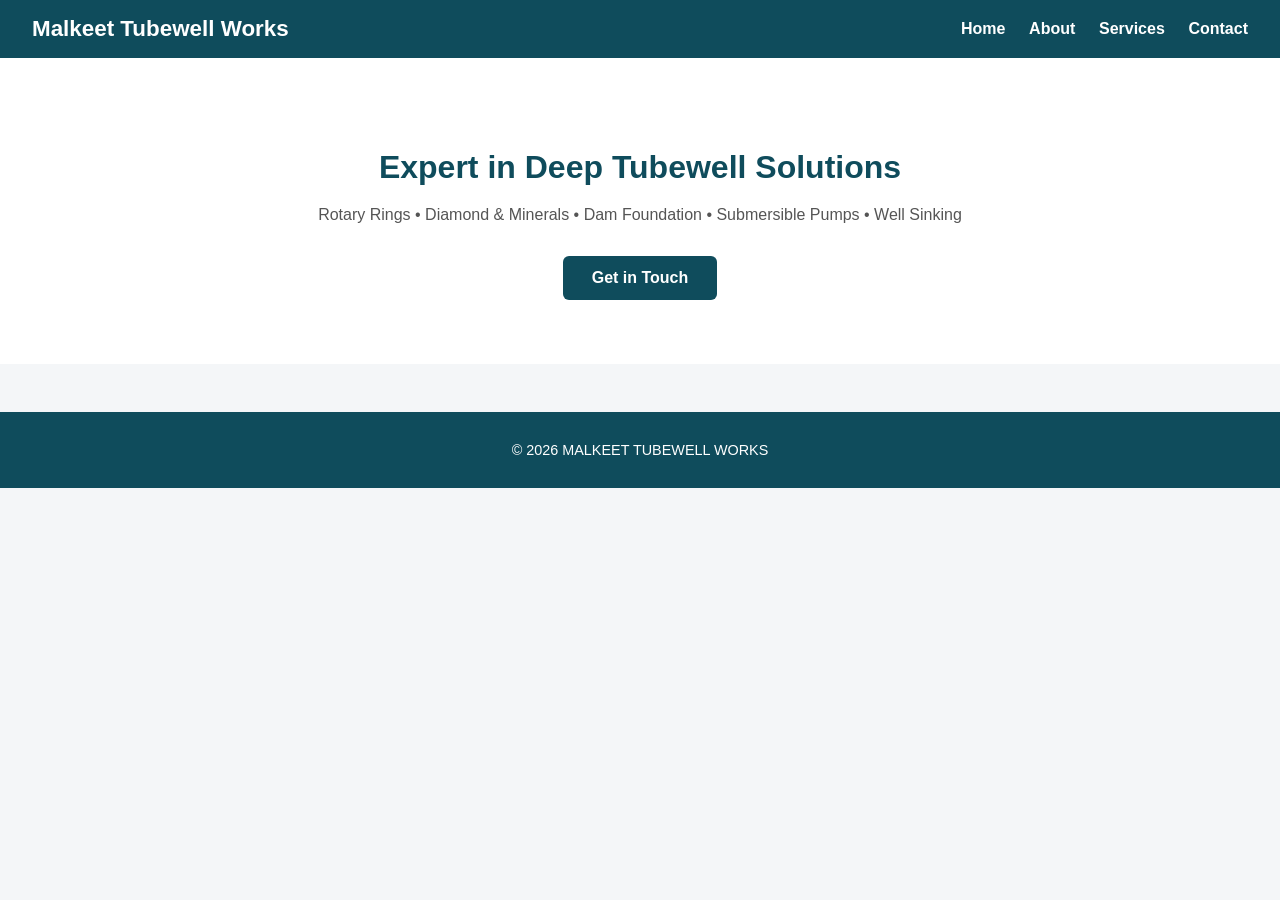
<file: index.html>
<!DOCTYPE html>
<html lang="en">
<head>
    <meta charset="UTF-8">
    <meta name="viewport" content="width=device-width, initial-scale=1.0">
    <title>Malkeet Tubewell Works</title>
    <link rel="stylesheet" href="style.css">
</head>
<body>
    <header>
        <h1>Malkeet Tubewell Works</h1>
        <nav>
            <a href="index.html">Home</a>
            <a href="about.html">About</a>
            <a href="services.html">Services</a>
            <a href="contact.html">Contact</a>
        </nav>
    </header>
    <section class="hero"> 
         <h2>Expert in Deep Tubewell Solutions</h2>
         <p>Rotary Rings • Diamond & Minerals • Dam Foundation • Submersible Pumps • Well Sinking</p>
         <a href="contact.html" class="btn">Get in Touch</a>
    </section>
    <footer>
        <p>&copy; 2026 MALKEET TUBEWELL WORKS</p>
    </footer>
</body>
</html>
</file>
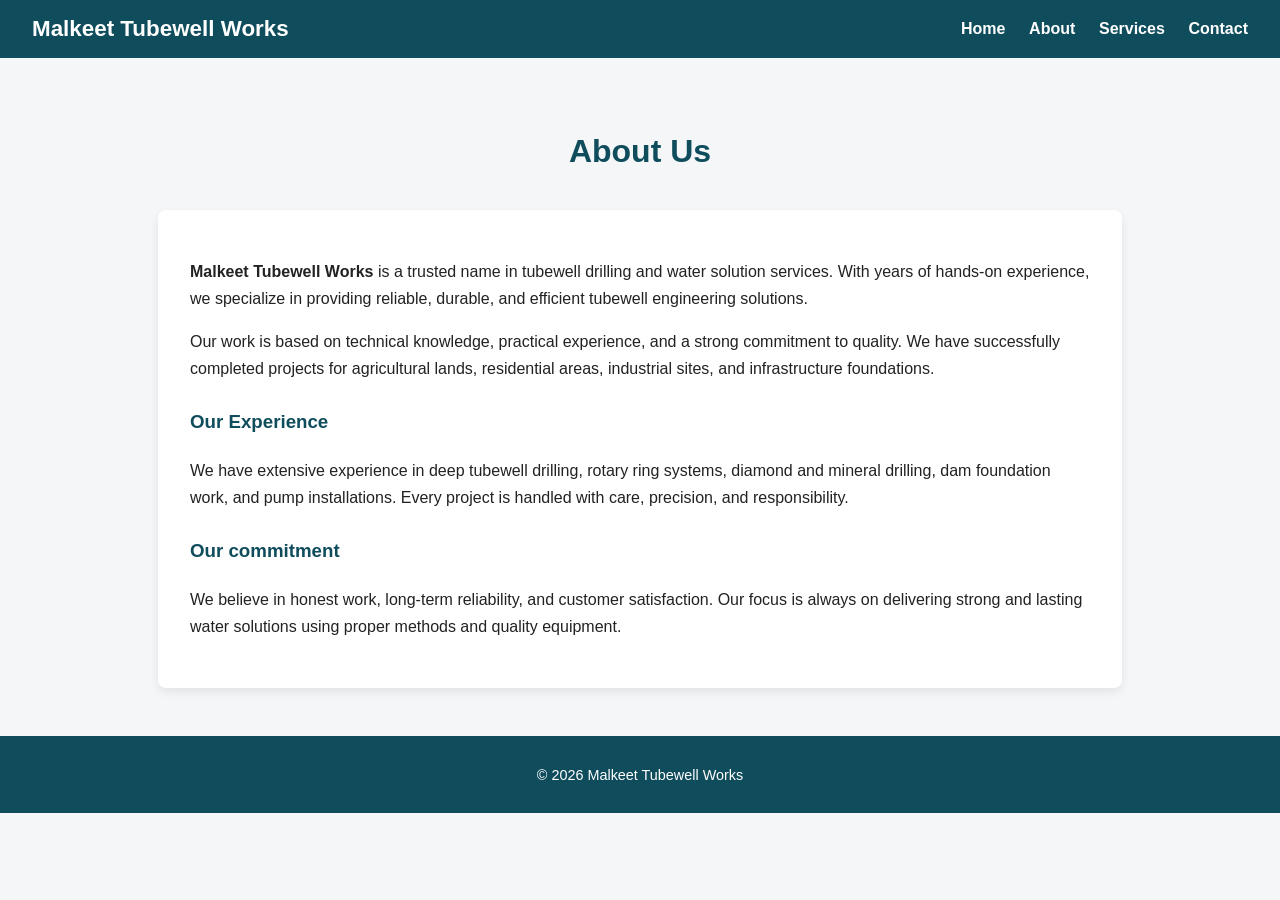
<file: about.html>
<!DOCTYPE html>
<html lang="en">
<head>
    <meta charset="UTF-8">
    <meta name="viewport" content="width=device-width, initial-scale=1.0">
    <title>About Us | Malkeet Tubewell Works </title>
    <link rel="stylesheet" href="style.css">
</head>
<body>
    <header>
        <h1>Malkeet Tubewell Works</h1>
        <nav>
            <a href="index.html">Home</a>
            <a href="about.html">About</a>
            <a href="services.html">Services</a>
            <a href="contact.html">Contact</a>
        </nav>
    </header>

    <section class="page-title">
        <h2>About Us</h2>
    </section>

    <section class="content">
        <p>
            <strong>Malkeet Tubewell Works</strong> is a trusted name in tubewell drilling and
        water solution services. With years of hands-on experience, we specialize in
        providing reliable, durable, and efficient tubewell engineering solutions.
        </p>

        <p>
            Our work is based on technical knowledge, practical experience, and a strong
        commitment to quality. We have successfully completed projects for agricultural
        lands, residential areas, industrial sites, and infrastructure foundations.
        </p>

        <h3>Our Experience</h3>
        <p>
            We have extensive experience in deep tubewell drilling, rotary ring systems,
        diamond and mineral drilling, dam foundation work, and pump installations.
        Every project is handled with care, precision, and responsibility.
    </p>

    <h3>Our commitment</h3>
    <p>
        We believe in honest work, long-term reliability, and customer satisfaction.
        Our focus is always on delivering strong and lasting water solutions using
        proper methods and quality equipment.
    </p>
    </section>
    <footer>
    <p>&copy; 2026 Malkeet Tubewell Works</p>
</footer>
</body>
</html>
</file>
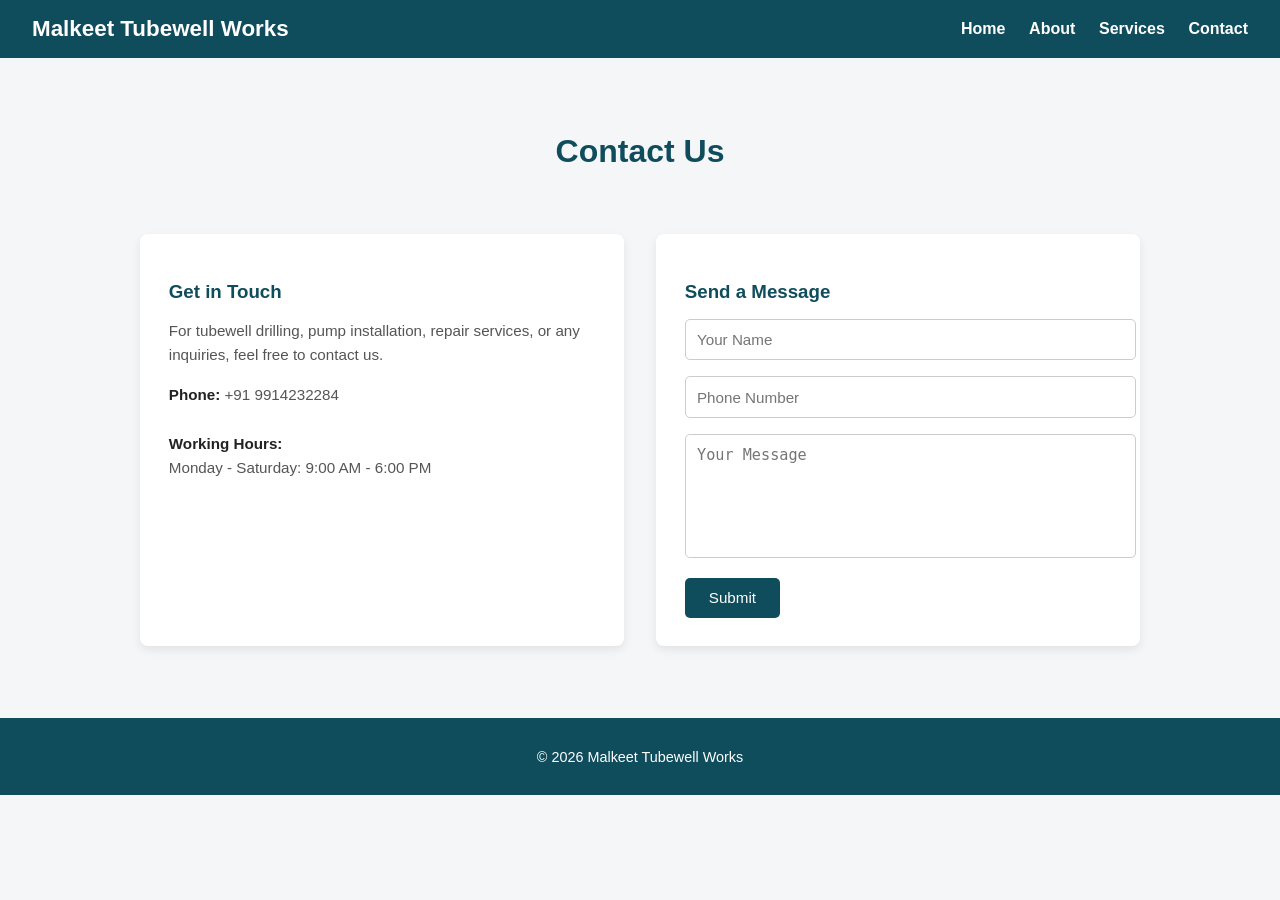
<file: contact.html>
<!DOCTYPE html>
<html lang="en">
<head>
    <meta charset="UTF-8">
    <meta name="viewport" content="width=device-width, initial-scale=1.0">
    <title>Contact Us | Malkeet Tubewell Works</title>
     <link rel="stylesheet" href="style.css">
</head>
<body>
    <header>
        <h1>Malkeet Tubewell Works</h1>
        <nav>
            <a href="index.html">Home</a>
            <a href="about.html">About</a>
            <a href="services.html">Services</a>
            <a href="contact.html">Contact</a>
        </nav>
    </header>
    <section class="page-title">
        <h2>Contact Us</h2>
    </section>
    <section class="contact-wrapper">
        <div class="contact-box">
            <h3>Get in Touch</h3>
            <p>
                For tubewell drilling, pump installation, repair services, or any inquiries,
            feel free to contact us.
            </p>
            <p>
                <strong>Phone:</strong> +91 9914232284<br><br>
                <strong>Working Hours:</strong><br>
                Monday - Saturday: 9:00 AM - 6:00 PM
            </p>
        </div>

        <div class="contact-box">
            <h3>Send a Message</h3>
            <form>
                <input type="text" placeholder="Your Name" required>
                <input type="tel" placeholder="Phone Number" required>
                <textarea placeholder="Your Message"></textarea>
                <button type="submit">Submit</button>
            </form>
        </div>
    </section>
    <footer>
    <p>&copy; 2026 Malkeet Tubewell Works</p>
</footer>
</body>
</html>
</file>
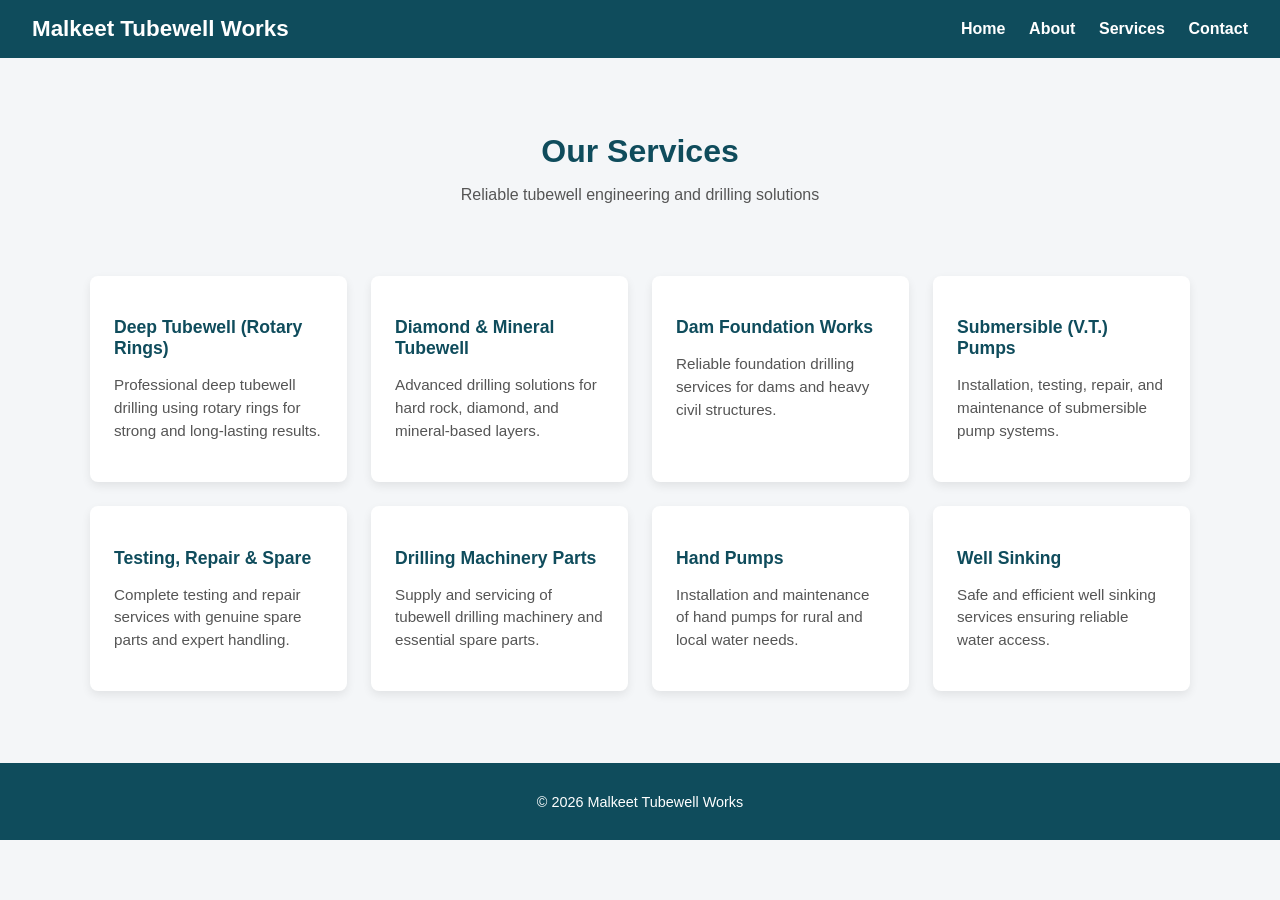
<file: services.html>
<!DOCTYPE html>
<html lang="en">
<head>
    <meta charset="UTF-8">
    <meta name="viewport" content="width=device-width, initial-scale=1.0">
    <title>Our Services | Malkeet Tubewell Works</title>
    <link rel="stylesheet" href="style.css">
</head>
<body>
     <header>
        <h1>Malkeet Tubewell Works</h1>
        <nav>
            <a href="index.html">Home</a>
            <a href="about.html">About</a>
            <a href="services.html">Services</a>
            <a href="contact.html">Contact</a>
        </nav>
    </header>
    <section class="page-title">
        <h2>Our Services</h2>
        <p>Reliable tubewell engineering and drilling solutions</p>
    </section>
    <section class="services">

        <div class="service-card">
            <h3>Deep Tubewell (Rotary Rings)</h3>
            <p>Professional deep tubewell drilling using rotary rings for strong and long-lasting results. </p>
        </div>

        <div class="service-card">
            <h3>Diamond & Mineral Tubewell</h3>
            <p>Advanced drilling solutions for hard rock, diamond, and mineral-based layers.</p>
        </div>

        <div class="service-card">
            <h3>Dam Foundation Works</h3>
            <p>Reliable foundation drilling services for dams and heavy civil structures.</p>
        </div>

        <div class="service-card">
        <h3>Submersible (V.T.) Pumps</h3>
        <p>Installation, testing, repair, and maintenance of submersible pump systems.</p>
    </div>

    <div class="service-card">
        <h3>Testing, Repair & Spare</h3>
        <p>Complete testing and repair services with genuine spare parts and expert handling.</p>
    </div>

    <div class="service-card">
        <h3>Drilling Machinery Parts</h3>
        <p>Supply and servicing of tubewell drilling machinery and essential spare parts.</p>
    </div>

    <div class="service-card">
        <h3>Hand Pumps</h3>
        <p>Installation and maintenance of hand pumps for rural and local water needs.</p>
    </div>

    <div class="service-card">
        <h3>Well Sinking</h3>
        <p>Safe and efficient well sinking services ensuring reliable water access.</p>
    </div>

    </section>
    <footer>
        <p>&copy; 2026 Malkeet Tubewell Works </p>
    </footer>
</body>
</html>
</file>
<file: style.css>
body{
    margin: 0;
    font-family: Arial, Helvetica, sans-serif;
    background: #f4f6f8;
    color:#222;
}
header{
    background: #0f4c5c;
    padding: 1rem 2rem;
    display: flex;
    justify-content:space-between;
    align-items: center;
}
header h1{
    font-size: 1.4rem;
    margin: 0;
    color: #ffffff;
}
nav a{
    color: #ffffff;
    text-decoration:none;
    margin-left: 1.2rem;
    font-weight: 600;
}
nav a:hover{
    text-decoration: underline;
}
.hero{
    text-align: center;
    padding: 4rem 1.5rem;
    background: #ffffff;
}
.hero h2{
    font-size: 2rem;
    margin-bottom: 1rem;
    color: #0f4c5c;
}
.hero p{
    max-width: 700px;
    margin: auto;
    line-height: 1.6;
    font-size: 1rem;
    color: #555;
}
.btn{
    display:inline-block;
    margin-top: 1.8rem;
    padding: 0.8rem 1.8rem;
    background: #0f4c5c;
    color: #ffffff;
    text-decoration: none;
    border-radius: 6px;
    font-weight: 600;
}
.btn:hover{
    background: #093a46;
}
footer{
    background: #0f4c5c;
    color: #ffffff;
    text-align: center;
    font-size: 0.9rem;
    padding: 1rem;
    margin-top: 3rem;
}
.page-title{
    text-align: center;
    padding: 3rem 1rem 1.5rem;
}
.page-title h2{
    color: #0f4c5c;
    font-size: 2rem;
    margin-bottom: 0.5rem;
}
.page-title p{
    color: #555;
    font-size: 1rem;
}
.services{
    max-width: 1100px;
    margin: auto;
    padding: 1.5rem;
    display: grid;
    grid-template-columns: repeat(auto-fit, minmax(250px, 1fr));
    gap: 1.5rem;
}
.service-card{
    background: #ffffff;
    padding: 1.5rem;
    border-radius: 8px;
    box-shadow: 0 4px 10px rgba(0,0,0,0.08);
}
.service-card h3{
    color: #0f4c5c;
    margin-bottom: 0.6rem;
    font-size: 1.1rem;
}
.service-card p{
    color: #555;
    font-size: 0.95rem;
    line-height: 1.5;
}
.page-title{
            text-align: center;
            padding: 3rem 1rem 2rem;
        }

        .page-title h2{
            color: #0f4c5c;
            font-size: 2rem;
            margin-bottom: 0.5rem;
        }

        .content{
            max-width: 900px;
            margin: auto;
            background: #ffffff;
            padding: 2rem;
            border-radius: 8px;
            box-shadow: 0 4px 10px rgba(0,0,0,0.08);
            line-height: 1.7;
        }

        .content h3{
            color: #0f4c5c;
            margin-top: 1.5rem;
        }
        .page-title{
            text-align: center;
            padding: 3rem 1rem 2rem;
        }

        .page-title h2{
            color: #0f4c5c;
            font-size: 2rem;
            margin-bottom: 0.5rem;
        }

        .contact-wrapper{
            max-width: 1000px;
            margin: auto;
            padding: 1.5rem;
            display: grid;
            grid-template-columns: repeat(auto-fit, minmax(280px, 1fr));
            gap: 2rem;
        }

        .contact-box{
            background: #ffffff;
            padding: 1.8rem;
            border-radius: 8px;
            box-shadow: 0 4px 10px rgba(0,0,0,0.08);
        }

        .contact-box h3{
            color: #0f4c5c;
            margin-bottom: 1rem;
        }

        .contact-box p{
            line-height: 1.6;
            color: #555;
            font-size: 0.95rem;
        }

        .contact-box strong{
            color: #222;
        }

        form input, form textarea{
            width: 100%;
            padding: 0.7rem;
            margin-bottom: 1rem;
            border: 1px solid #ccc;
            border-radius: 5px;
            font-size: 0.95rem;
        }

        form textarea{
            resize: none;
            height: 100px;
        }

        form button{
            background: #0f4c5c;
            color: #ffffff;
            border: none;
            padding: 0.7rem 1.5rem;
            border-radius: 5px;
            font-size: 0.95rem;
            cursor: pointer;
        }

        form button:hover{
            background: #093a46;
        }
@media (max-width: 768px) {
    header {
        flex-direction: column;
        text-align: center;
        padding: 1rem;
    }

    nav {
        margin-top: 10px;
        display: flex;
        flex-wrap: wrap;
        justify-content: center;
        gap: 10px;
    }

    nav a {
        margin-left: 0;
    }
}
</file>
